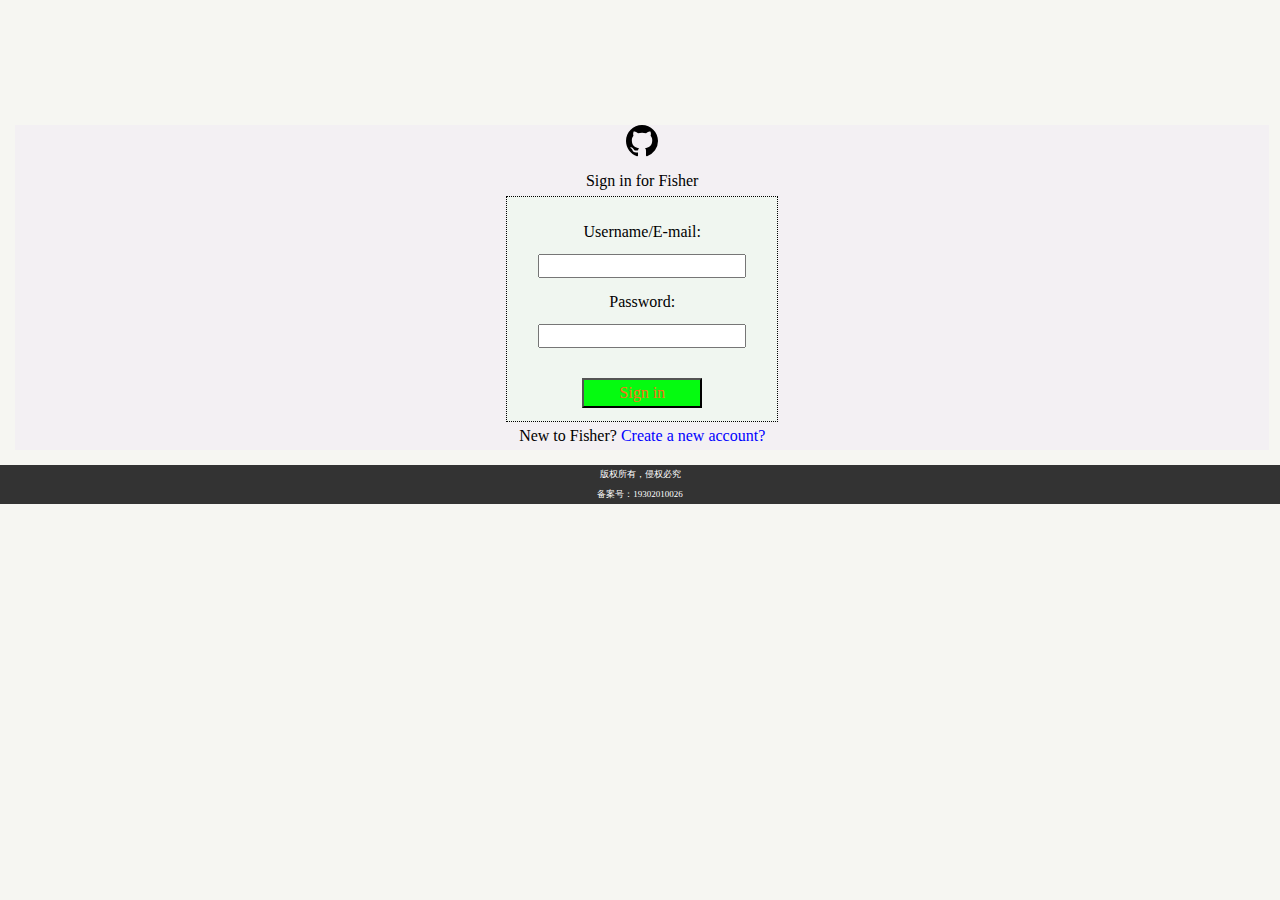
<file: Index.html>
<!DOCTYPE html>
<html lang="en">
<head>
    <link rel="stylesheet" href="src/reset.css">
    <meta charset="UTF-8">
    <title>Login</title>
    <link rel="stylesheet" href="src/index.css">
</head>
<body>
    <section>
        <form class="sign" action="src/Home.html" method="post">
            <img src="images/logo.svg">
            <p>Sign in for Fisher</p>
            <div class="log">
                <p>Username/E-mail:</p>
                <input type="text" required>
                <p>Password:</p>
                <input type="password" required><br>
                <button class="sign" type="submit">Sign in</button>
            </div>
            <span>New to Fisher?   <a href="src/Register.html">Create a new account?</a></span>
        </form>
    </section>
<footer>
    <p>版权所有，侵权必究</p>
    <p>备案号：19302010026</p>
</footer>
</body>
</html>
</file>
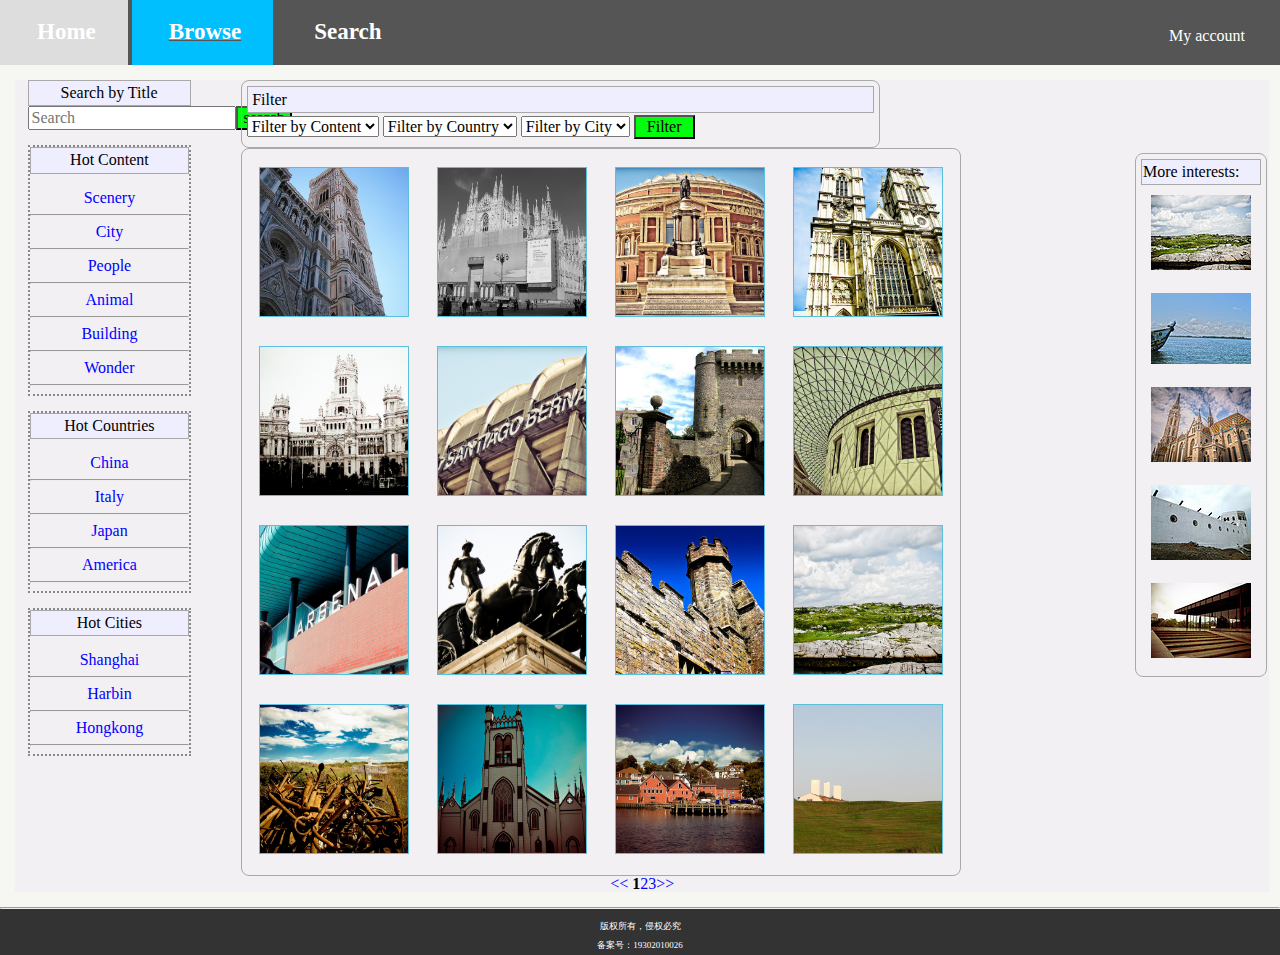
<file: src/Browser.html>
<!DOCTYPE html>
<html lang="en">
<head>
    <link rel="stylesheet" href="reset.css">
    <meta charset="UTF-8">
    <title>Brower</title>
    <link rel="stylesheet" href="index.css">
</head>
<body>
    <header>
        <span><a href="Home.html">Home</a></span>
        <span class="this"><a href="#">Browse</a></span>
        <span><a href="Search.html">Search</a></span>
        <div class="account">
            <div><p>My account</p></div>
            <div class="detail">
                <ul>
                    <li><p><a href="Upload.html">Upload</a></p></li>
                    <li><p><a href="My%20photos.html">My Photo</a> </p></li>
                    <li><p><a href="My%20favor.html">My Favor</a> </p></li>
                    <li><p><a href="../Index.html">Login</a> </p></li>
                </ul>
            </div>
        </div>
    </header>

    <section>
        <aside>
            <p class="sub-header">Search by Title</p>
            <form action="#" method="post">
                <div style="display: flex; min-width: 95px; max-width: 100%;">
                    <input type="search" placeholder="Search" style="flex-grow: 1; overflow: hidden">
                    <button type="submit" onclick="alert('Search successfully!')">search</button>
                </div>
            </form>

            <div class="quick"><!--quick search-->
                <label class="sub-header">Hot Content</label><br>
                <a href="" onclick="alert('Update successfully!')">Scenery</a><hr>
                <a href="" onclick="alert('Update successfully!')">City</a><hr>
                <a href="" onclick="alert('Update successfully!')">People</a><hr>
                <a href="" onclick="alert('Update successfully!')">Animal</a><hr>
                <a href="" onclick="alert('Update successfully!')">Building</a><hr>
                <a href="" onclick="alert('Update successfully!')">Wonder</a><hr>
            </div>

            <div class="quick">
                <label class="sub-header">Hot Countries</label><br>
                <a href="" onclick="alert('Update successfully!')">China</a><hr>
                <a href="" onclick="alert('Update successfully!')">Italy</a><hr>
                <a href="" onclick="alert('Update successfully!')">Japan</a><hr>
                <a href="" onclick="alert('Update successfully!')">America</a><hr>
            </div>

            <div class="quick">
                <label class="sub-header">Hot Cities</label><br>
                <a href="" onclick="alert('Update successfully!')">Shanghai</a><hr>
                <a href="" onclick="alert('Update successfully!')">Harbin</a><hr>
                <a href="" onclick="alert('Update successfully!')">Hongkong</a><hr>
            </div>
        </aside>

        <div>
            <form action="#" method="post" class="browser need-border" style="min-width: 50%">
                <p class="sub-header">Filter</p>
                <select name="Filter by Content">
                    <option>Filter by Content</option>
                    <option>Scenery</option>
                    <option>City</option>
                    <option>People</option>
                    <option>Animal</option>
                    <option>Building</option>
                    <option>Wonder</option>
                </select>
                <select name="Filter by Country" id="parent" onchange="clickOpt()">
                    <option>Filter by Country</option>
                    <option value="1">China</option>
                    <option value="2">Italy</option>
                    <option value="3">Japan</option>
                    <option value="4">America</option>
                </select>
                <select name="Filter by City" id="child">
                    <option>Filter by City</option>
                </select>
                <script type="text/javascript">
                    var China = ['Shanghai','Kunming','Beijing','Yantai'];
                    var Japan = ['Tokyo', 'Osaka', 'Kamakura'];
                    var Italy = ['Roma','Milan','Venice','Florence'];
                    var America = ['New York','San Francisco', 'Washington'];
                    function addOption(txt) {
                        var opt = document.createElement("option");
                        opt.text = txt;
                        child.options.add(opt);
                    }

                    function clickOpt() {
                        var parent = document.getElementById("parent");
                        var p_value = parent.value;
                        var child = document.getElementById("child");
                        var c_length = child.options.length;
                        if(c_length > 0){
                            for (var i = 0; i < c_length; i++){
                                child.options.remove(0);
                            }
                        }
                        if(p_value == "1"){
                            for($i=0; $i <3; $i++){
                                addOption(/*$i,*/ China[$i])
                            }
                        }else if(p_value=="3"){
                            for ($i = 0; $i<3; $i++){
                                addOption(/*$i,*/ Japan[$i])
                            }
                        }else if(p_value === "2"){
                            for ($i=0; $i<4; $i++){
                                addOption(/*$i,*/ Italy[$i])
                            }
                        }else if (p_value == "4"){
                            for ($i = 0; $i<3; $i++){
                                addOption(/*$i,*/ America[$i])
                            }
                        }
                    }
                </script>
                <button onclick="alert('Search successfully!')">Filter</button>
            </form>

            <div class="browser need-border"><!--pictures-->
                <div class="cover">
                    <a href="Details.html"><img class="height" src="../images/normal/medium/1.jpg" alt="1"></a>
                </div>
                <div class="cover">
                    <a href="Details.html"><img class="width" src="../images/normal/medium/2.jpg" alt="2"></a>
                </div>
                <div class="cover">
                    <a href="Details.html"><img class="width" src="../images/normal/medium/3.jpg" alt="3"></a>
                </div>
                <div class="cover">
                    <a href="Details.html"><img class="height" src="../images/normal/medium/4.jpg" alt="4"></a>
                </div><br>
                <div class="cover">
                    <a href="Details.html"><img class="width" src="../images/normal/medium/5.jpg" alt="5"></a>
                </div>
                <div class="cover">
                    <a href="Details.html"><img class="width" src="../images/normal/medium/6.jpg" alt="6"></a>
                </div>
                <div class="cover">
                    <a href="Details.html"><img class="height" src="../images/normal/medium/7.jpg" alt="7"></a>
                </div>
                <div class="cover">
                    <a href="Details.html"><img class="width" src="../images/normal/medium/8.jpg" alt="8"></a>
                </div><br>
                <div class="cover">
                    <a href="Details.html"><img class="width" src="../images/normal/medium/9.jpg" alt="9"></a>
                </div>
                <div class="cover">
                    <a href="Details.html"><img class="width" src="../images/normal/medium/10.jpg" alt="10"></a>
                </div>
                <div class="cover">
                    <a href="Details.html"><img class="width" src="../images/normal/medium/11.jpg" alt="11"></a>
                </div>
                <div class="cover">
                    <a href="Details.html"><img class="width" src="../images/normal/medium/12.jpg" alt="12"></a>
                </div><br>
                <div class="cover">
                    <a href="Details.html"><img class="width" src="../images/normal/medium/13.jpg" alt="13"></a>
                </div>
                <div class="cover">
                    <a href="Details.html"><img class="height" src="../images/normal/medium/14.jpg" alt="14"></a>
                </div>
                <div class="cover">
                    <a href="Details.html"><img class="width" src="../images/normal/medium/15.jpg" alt="15"></a>
                </div>
                <div class="cover">
                    <a href="Details.html"><img class="width" src="../images/normal/medium/16.jpg" alt="16"></a>
                </div>
            </div>
        </div>
        <div class="browser-right need-border">
            <p class="sub-header">More interests:</p>
            <a href="Details.html"><img src="../images/normal/tiny/1.jpg"></a>
            <a href="Details.html"><img src="../images/normal/tiny/2.jpg"></a>
            <a href="Details.html"><img src="../images/normal/tiny/3.jpg"></a>
            <a href="Details.html"><img src="../images/normal/tiny/4.jpg"></a>
            <a href="Details.html"><img src="../images/normal/tiny/5.jpg"></a>
        </div>

        <p class="pages"><a href=""><<</a> <b>1</b><a href="">2</a><a href="">3</a><a href="">>></a> </p>
    </section>
    <footer>
        <hr>
        <p>版权所有，侵权必究</p>
        <p>备案号：19302010026</p>
    </footer>
</body>
</html>
</file>
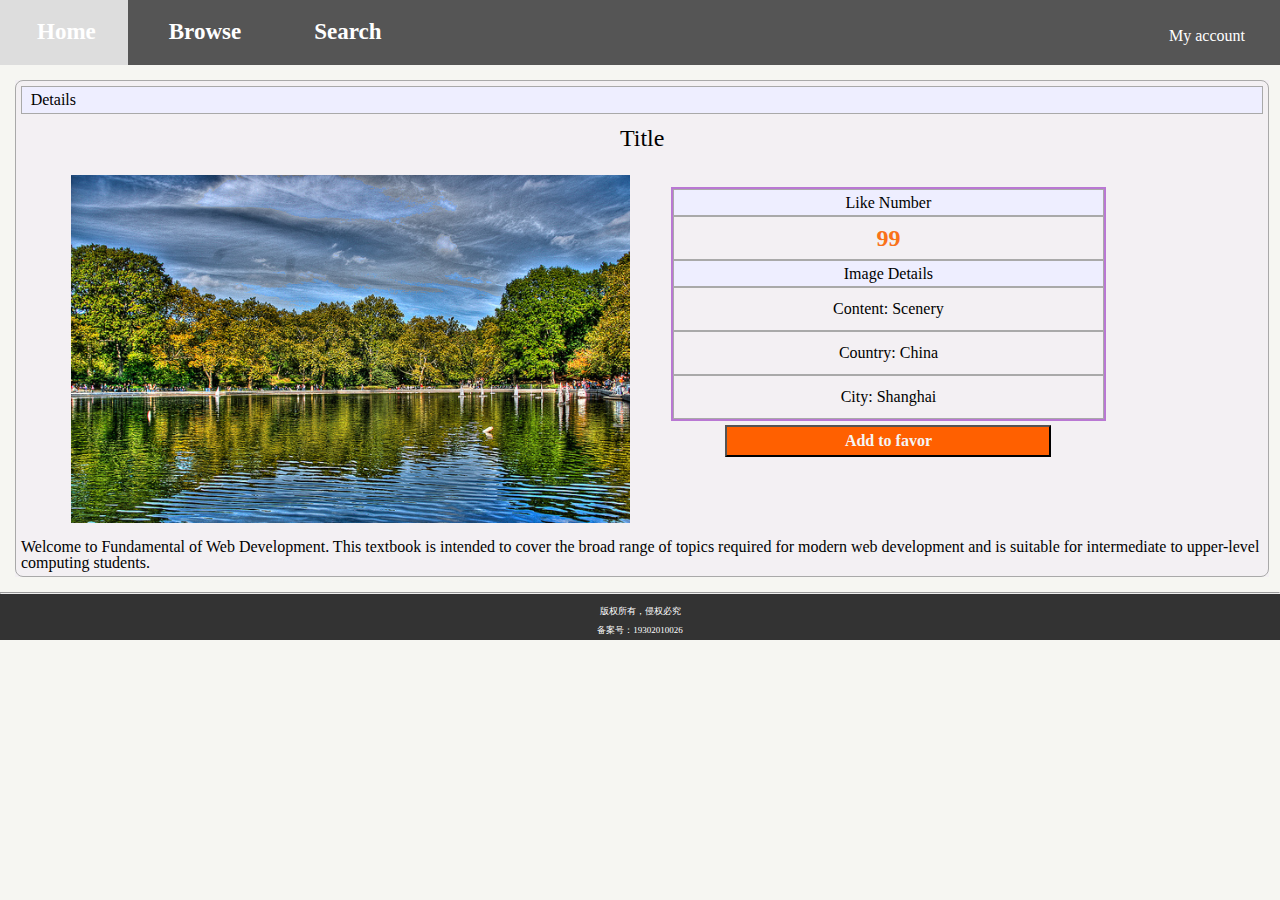
<file: src/Details.html>
<!DOCTYPE html>
<html lang="en">
<head>
    <link rel="stylesheet" href="reset.css">
    <meta charset="UTF-8">
    <title>Details</title>
    <link rel="stylesheet" href="index.css">
</head>
<body>
    <header><!--导航栏-->
        <!--<img src="travel-images/logo.svg">-->
        <span><a href="Home.html">Home</a></span>
        <span><a href="Browser.html">Browse</a></span>
        <span><a href="Search.html">Search</a></span>
        <div class="account">
            <div><p>My account</p></div>
            <div class="detail">
                <ul>
                    <li><p><a href="Upload.html">Upload</a></p></li>
                    <li><p><a href="My%20photos.html">My Photo</a> </p></li>
                    <li><p><a href="My%20favor.html">My Favor</a> </p></li>
                    <li><p><a href="../Index.html">Login</a> </p></li>
                </ul>
            </div>
        </div>
    </header>

    <section>
        <div class="need-border">
            <p class="sub-header">Details</p>
            <p style="text-align: center; font-size: x-large; line-height: 2em">Title</p>
            <div >
                <img src="../images/normal/medium/35.jpg" class="detail-img">
                <div class="detail-description">
                    <div class="line-border">
                        <p class="sub-header">Like Number</p>
                        <div class="need-border ddb"><p>99</p></div>
                        <p class="sub-header">Image Details</p>
                        <div class="need-border ddb">Content: Scenery</div>
                        <div class="need-border ddb">Country: China</div>
                        <div class="need-border ddb">City: Shanghai</div>
                    </div>
                    <button class="bt-favor" onclick="alert('Add to favor successfully!')">Add to favor</button>
                </div>

            </div>

            <div>Welcome to Fundamental of Web Development. This textbook is intended to cover the broad
                range of topics required for modern web development and is suitable for intermediate to upper-level computing students.</div>
        </div>
    </section>
    <footer>
        <hr>
        <p>版权所有，侵权必究</p>
        <p>备案号：19302010026</p>
    </footer>
</body>
</html>
</file>
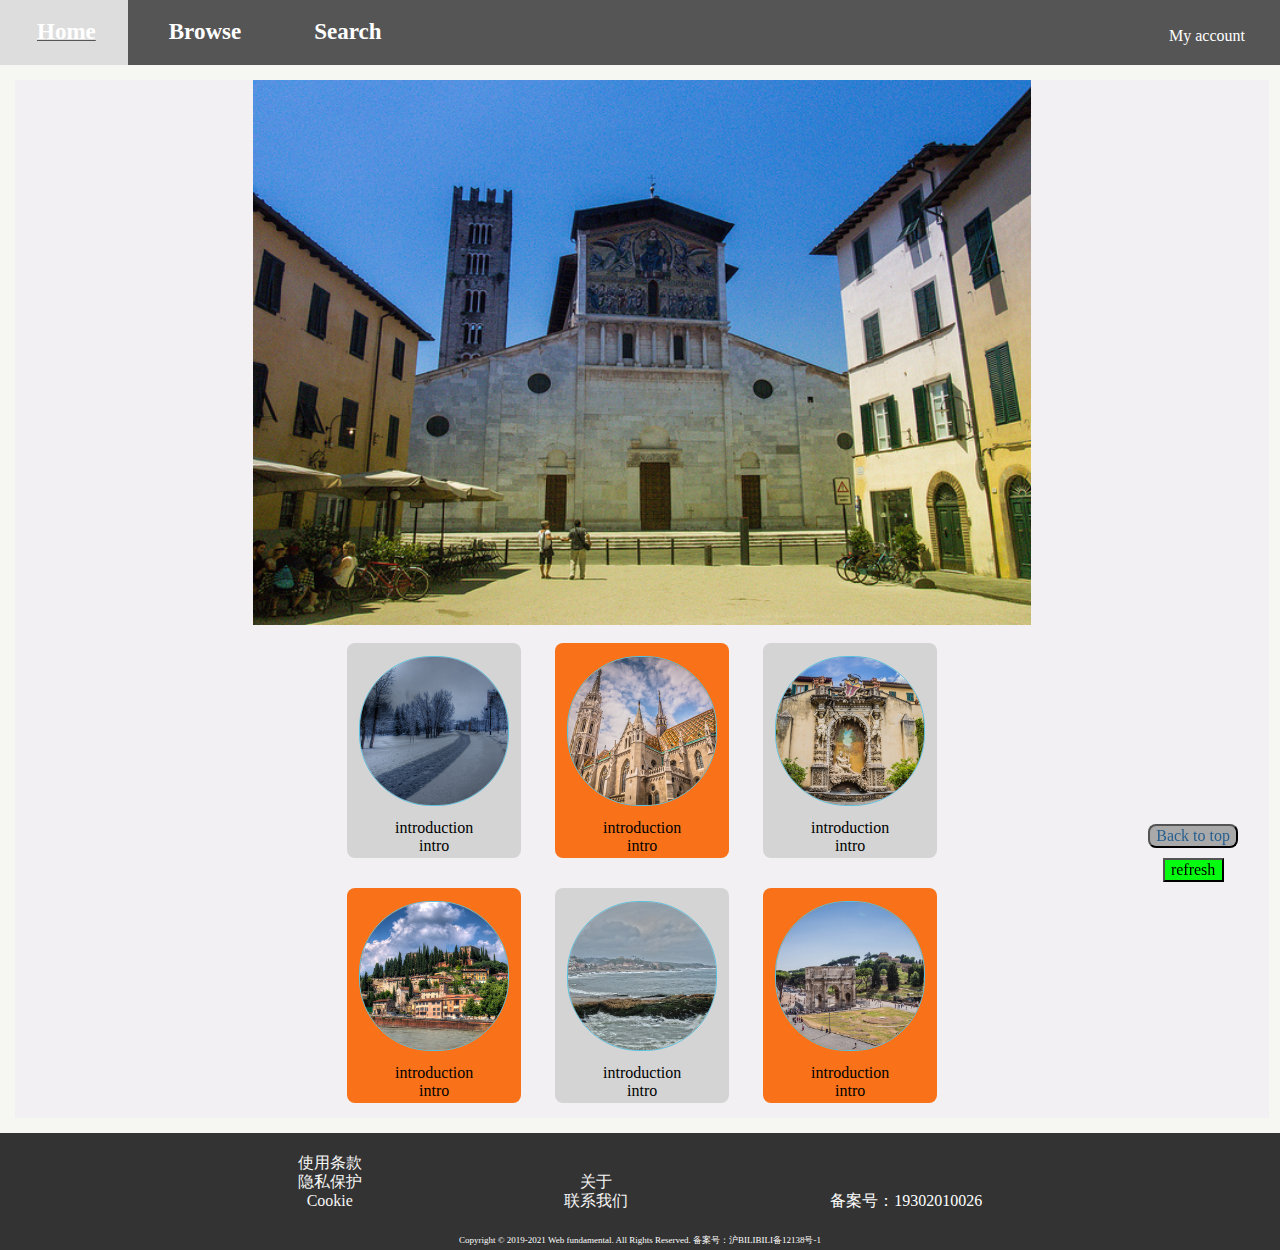
<file: src/Home.html>
<!DOCTYPE html>
<html lang="en">
<head>
    <link rel="stylesheet" href="reset.css">
    <meta charset="UTF-8">
    <title>Home</title>
    <link rel="stylesheet" href="index.css">
</head>
<body>
    <header><!--导航栏-->
        <span class="this"><a href="#">Home</a></span>
        <span><a href="Browser.html">Browse</a></span>
        <span><a href="Search.html">Search</a></span>
        <div class="account"><!--MY account-->
            <div><p>My account</p></div>
            <div class="detail">
                <ul>
                    <li><p><a href="Upload.html">Upload</a></p></li>
                    <li><p><a href="My%20photos.html">My Photo</a> </p></li>
                    <li><p><a href="My%20favor.html">My Favor</a> </p></li>
                    <li><p><a href="../Index.html">Login</a> </p></li>
                </ul>
            </div>
        </div>
    </header>

    <section style="text-align: center">
        <div><img class="bigimg" src="../images/normal/medium/81.jpg"></div><!--big image-->
        <div><!--pictures-->
            <div class="picture-show">
                <div class="cover">
                    <a href="Details.html"><img class="width" src="../images/normal/medium/30.jpg"></a>
                </div>
                <p>introduction</p>
                <p>intro</p>
            </div>
            <div class="picture-show show2">
                <div class="cover">
                    <a href="Details.html"><img class="width" src="../images/normal/medium/50.jpg"></a>
                </div>
                <p>introduction</p>
                <p>intro</p>
            </div>
            <div class="picture-show">
                <div class="cover">
                    <a href="Details.html"><img class="height" src="../images/normal/medium/76.jpg"></a>
                </div>
                <p>introduction</p>
                <p>intro</p>
            </div><br>
            <div class="picture-show show2">
                <div class="cover">
                    <a href="Details.html"><img class="width" src="../images/normal/medium/64.jpg"></a>
                </div>
                <p>introduction</p>
                <p>intro</p>
            </div>
            <div class="picture-show">
                <div class="cover">
                    <a href="Details.html"><img class="width" src="../images/normal/medium/40.jpg"></a>
                </div>
                <p>introduction</p>
                <p>intro</p>
            </div>
            <div class="picture-show show2">
                <div class="cover">
                    <a href="Details.html"><img class="width" src="../images/normal/medium/66.jpg"></a>
                </div>
                <p>introduction</p>
                <p>intro</p>
            </div>
        </div>

        <div class="right-button"><!--2 buttons-->
            <button id="back-to-top">Back to top</button>
            <script type="text/javascript" src="jquery-3.5.0.js"></script>
            <script>
                $(function(){
                    //当滚动条的位置处于距顶部100像素以下时，跳转链接出现，否则消失
                    $(function () {
                        $(window).scroll(function(){
                            if ($(window).scrollTop()>100){
                                $("#back-to-top").fadeIn(1500);
                            }
                            else
                            {
                                $("#back-to-top").fadeOut(1500);
                            }
                        });

                        //当点击跳转链接后，回到页面顶部位置
                        $("#back-to-top").click(function(){
                            //$('body,html').animate({scrollTop:0},1000);
                            if ($('html').scrollTop()) {
                                $('html').animate({ scrollTop: 0 }, 1000);
                                return false;
                            }
                            $('body').animate({ scrollTop: 0 }, 1000);
                            return false;
                        });
                    });
                });
            </script>
            <button onclick="alert('The pictures have been refreshed!')">refresh</button>
        </div>
    </section>

    <footer>
        <div class="container">
            <div class="row">
                <div class="col">
                    <p><a href="">使用条款</a></p>
                    <p><a href="">隐私保护</a></p>
                    <p><a href="">Cookie</a></p>
                </div>
                <div class="col">
                    <p><a href="">关于</a></p>
                    <p><a href="">联系我们</a></p>
                </div>
                <div class="col">
                    <p>备案号：19302010026</p>
                </div>
            </div>
            </div>
            <div class="container">
                <div class="row">
                    <p class="copyright">Copyright © 2019-2021 Web fundamental. All Rights Reserved. 备案号：沪BILIBILI备12138号-1</p>
                </div>
            </div>
    </footer>
</body>
</html>
</file>
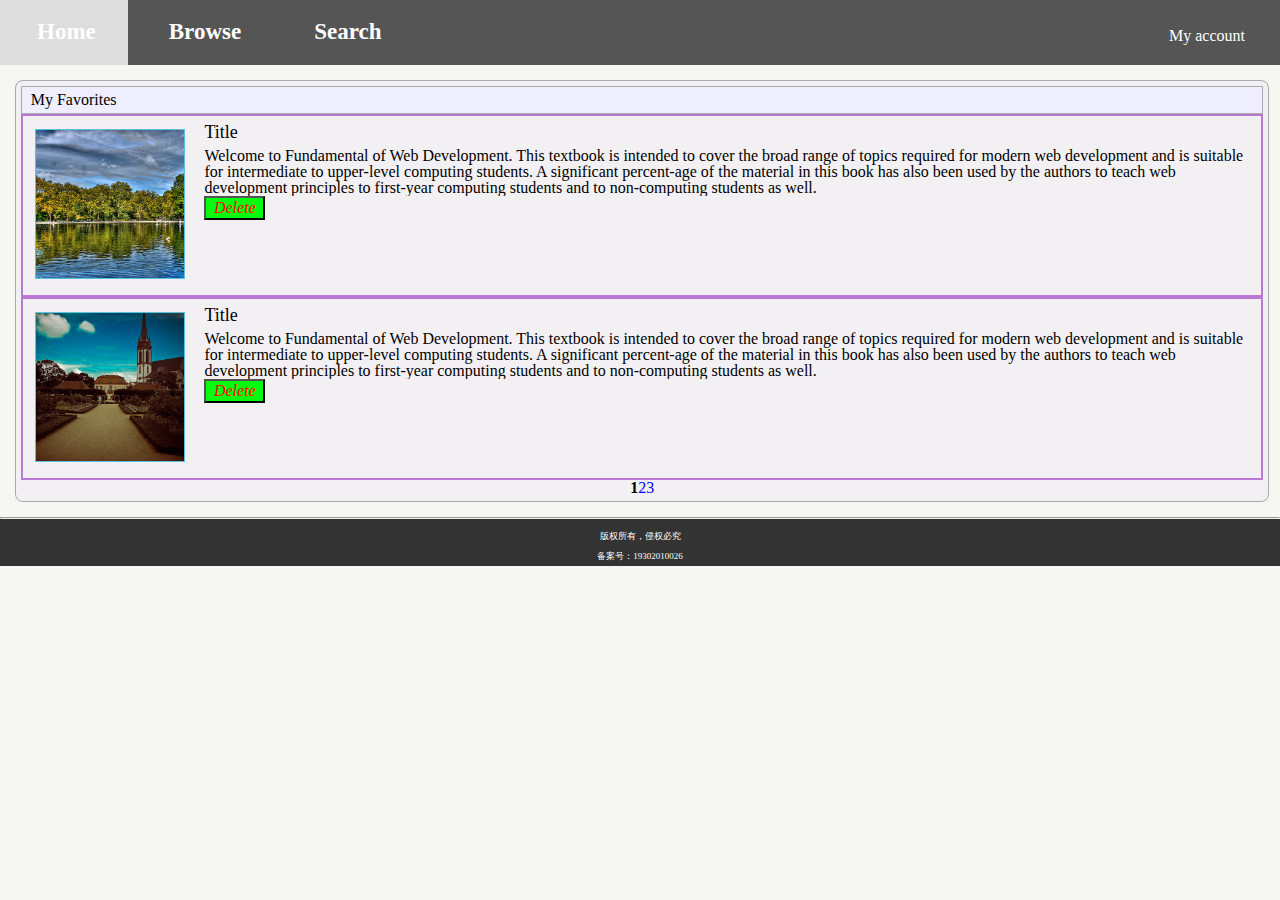
<file: src/My favor.html>
<!DOCTYPE html>
<html lang="en">
<head>
    <link rel="stylesheet" href="reset.css">
    <meta charset="UTF-8">
    <title>My favor</title>
    <link rel="stylesheet" href="index.css">
</head>
<body>
    <header><!--导航栏-->
        <span><a href="Home.html">Home</a></span>
        <span><a href="Browser.html">Browse</a></span>
        <span><a href="Search.html">Search</a></span>
        <div class="account">
            <div><p>My account</p></div>
            <div class="detail">
                <ul>
                    <li><p><a href="Upload.html">Upload</a></p></li>
                    <li><p><a href="My%20photos.html">My Photo</a> </p></li>
                    <li><p><a href="My%20favor.html">My Favor</a> </p></li>
                    <li><p><a href="../Index.html">Login</a> </p></li>
                </ul>
            </div>
        </div>
    </header>
    <section>
        <div class="need-border">
            <p class="sub-header">My Favorites</p>
            <div class="line-border description">
                <a href="Details.html"><div class="cover"><img class="width" src="../images/normal/medium/35.jpg"></div></a>
                <div>
                    <div><!-- class="description"-->
                        <p>Title</p>
                        <p class="need-hidden">Welcome to Fundamental of Web Development. This textbook is intended to cover the broad
                            range of topics required for modern web development and is suitable for intermediate to upper-level computing students.
                            A significant percent-age of the material in this book has also been used by the authors to teach web development principles to first-year computing students and to non-computing students as well.</p>
                    </div>
                    <span>
                    <button type="" class="delete" onclick="alert('Delete successfully')">Delete</button>
                </span>
                </div>
            </div>
            <div class="line-border description">
                <a href="Details.html"><div class="cover"><img class="width" src="../images/normal/medium/19.jpg"></div></a>
                <div>
                    <div><!-- class="description"-->
                        <p>Title</p>
                        <p class="need-hidden">Welcome to Fundamental of Web Development. This textbook is intended to cover the broad
                            range of topics required for modern web development and is suitable for intermediate to upper-level computing students.
                            A significant percent-age of the material in this book has also been used by the authors to teach web development principles to first-year computing students and to non-computing students as well.</p>
                    </div>
                    <span>
                    <button type="" class="delete" onclick="alert('Delete successfully')">Delete</button>
                </span>
                </div>
            </div>
            <p class="pages"><b>1</b><a href="">2</a><a href="">3</a></p>
        </div>

    </section>
    <footer>
        <hr>
        <p>版权所有，侵权必究</p>
        <p>备案号：19302010026</p>
    </footer>
</body>
</html>
</file>
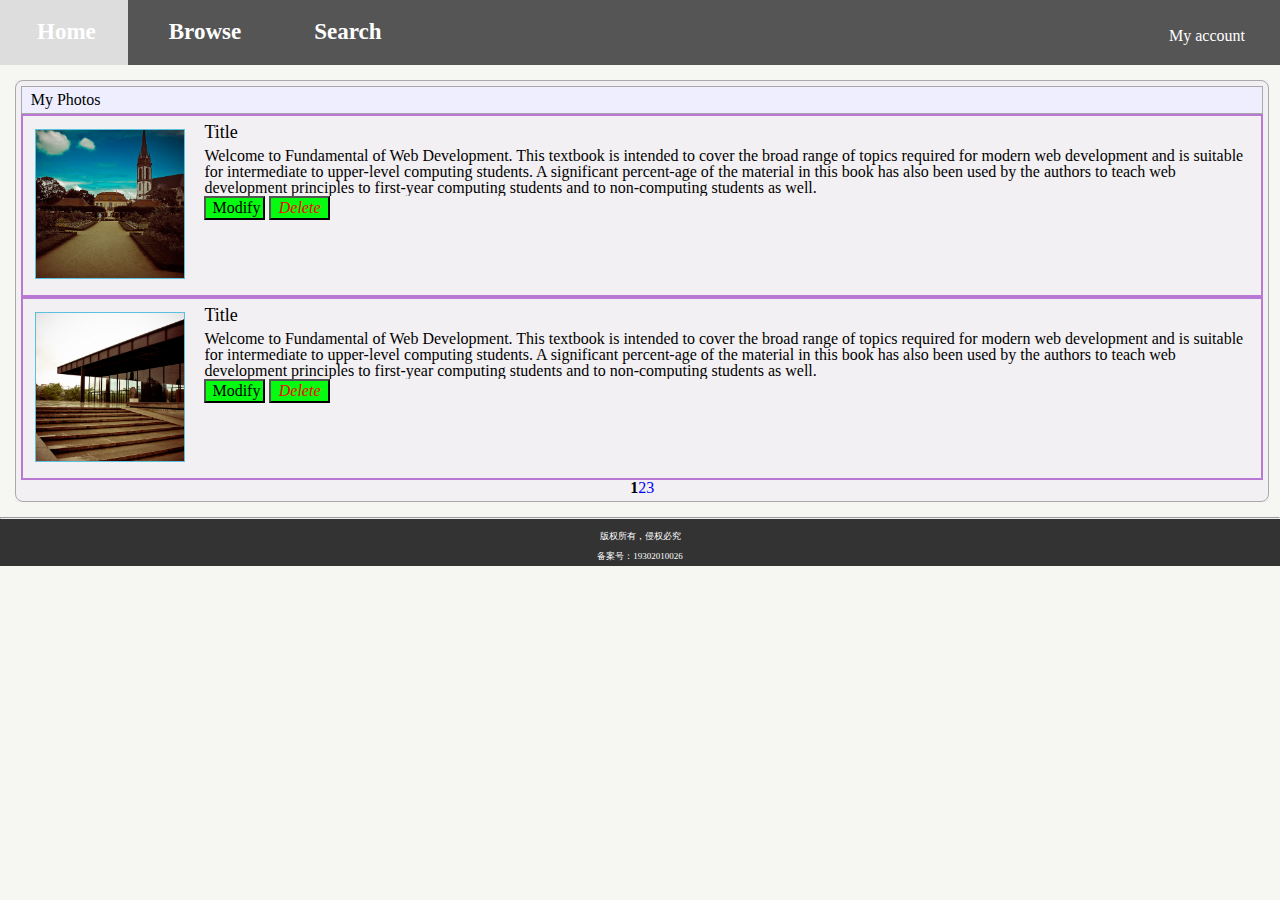
<file: src/My photos.html>
<!DOCTYPE html>
<html lang="en">
<head>
    <link rel="stylesheet" href="reset.css">
    <meta charset="UTF-8">
    <title>My photo</title>
    <link rel="stylesheet" href="index.css">
</head>
<body>
    <header><!--导航栏-->
        <span><a href="Home.html">Home</a></span>
        <span><a href="Browser.html">Browse</a></span>
        <span><a href="Search.html">Search</a></span>
        <div class="account">
            <div><p>My account</p></div>
            <div class="detail">
                <ul>
                    <li><p><a href="Upload.html">Upload</a></p></li>
                    <li><p><a href="My%20photos.html">My Photo</a> </p></li>
                    <li><p><a href="My%20favor.html">My Favor</a> </p></li>
                    <li><p><a href="../Index.html">Login</a> </p></li>
                </ul>
            </div>
        </div>
    </header>

    <section>
        <script type="text/javascript">
            function jump() {
                window.open("Upload.html")
            }
        </script>
        <div class="need-border">
            <p class="sub-header">My Photos</p>
            <div class="line-border description">
                <a href="Details.html"><div class="cover"><img class="width" src="../images/normal/medium/19.jpg"></div></a>
                <div>
                    <div>
                        <p>Title</p>
                        <p class="need-hidden"> Welcome to Fundamental of Web Development. This textbook is intended to cover the broad
                            range of topics required for modern web development and is suitable for intermediate to upper-level computing students.
                            A significant percent-age of the material in this book has also been used by the authors to teach web development principles to first-year computing students and to non-computing students as well.</p>
                    </div>
                    <span>

                    <button type="" onclick="jump()">Modify</button>
                    <button type="" class="delete" onclick="alert('Delete successfully')">Delete</button>
                </span>
                </div>
            </div>
            <div class="line-border description">
                <a href="Details.html"><div class="cover"><img class="width" src="../images/normal/medium/20.jpg"></div></a>
                <div>
                    <div>
                        <p>Title</p>
                        <p class="need-hidden"> Welcome to Fundamental of Web Development. This textbook is intended to cover the broad
                            range of topics required for modern web development and is suitable for intermediate to upper-level computing students.
                            A significant percent-age of the material in this book has also been used by the authors to teach web development principles to first-year computing students and to non-computing students as well.</p>
                    </div>
                    <span>
                        <button type="" onclick="jump()">Modify</button>
                        <button type="" class="delete" onclick="alert('Delete successfully')">Delete</button>
                    </span>
                </div>
            </div>
            <p class="pages"><b>1</b><a href="">2</a><a href="">3</a></p>
        </div>

    </section>
    <footer>
        <hr>
        <p>版权所有，侵权必究</p>
        <p>备案号：19302010026</p>
    </footer>
</body>
</html>
</file>
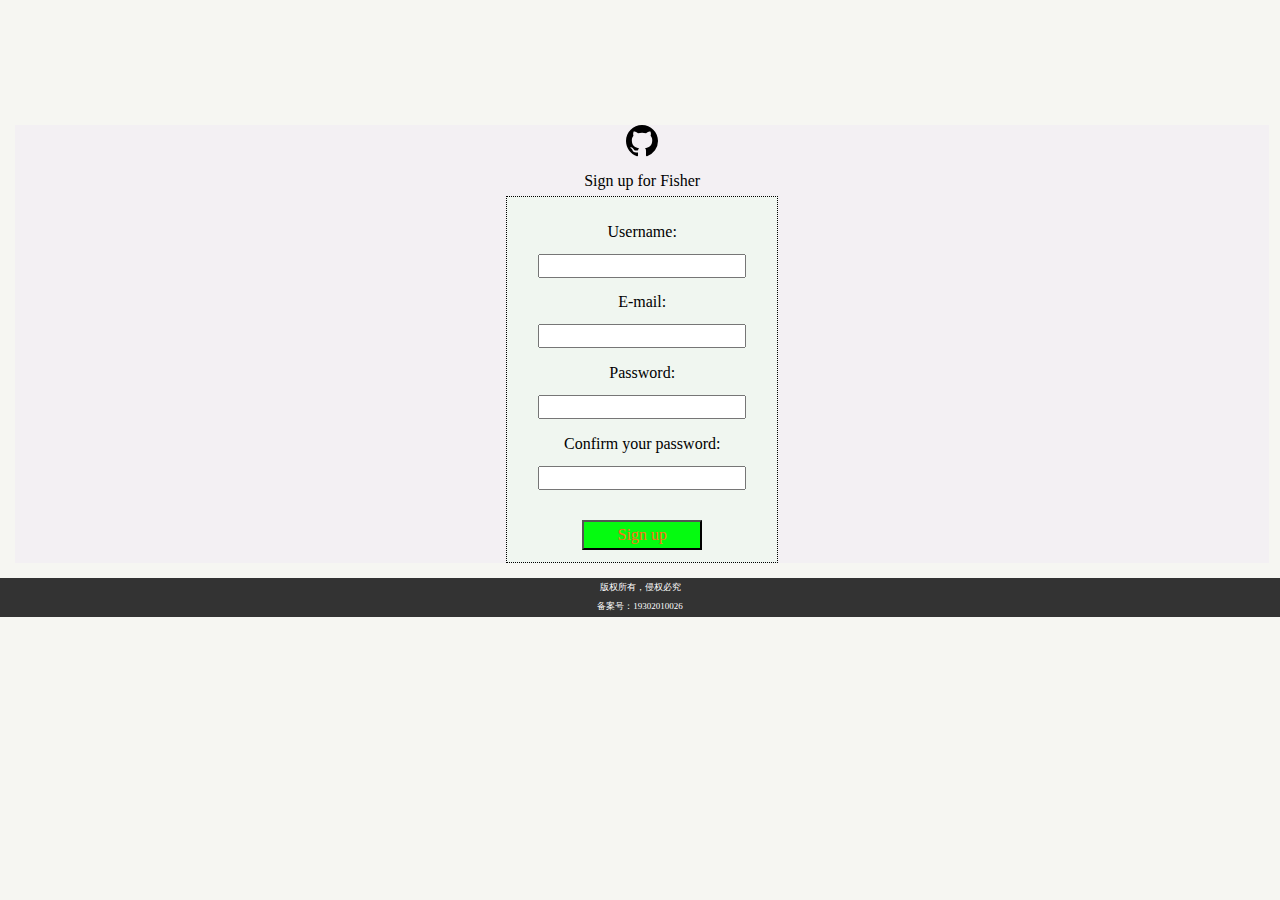
<file: src/Register.html>
<!DOCTYPE html>
<html lang="en">
<head>
    <link rel="stylesheet" href="reset.css">
    <meta charset="UTF-8">
    <title>Register</title>
    <link rel="stylesheet" href="index.css">
</head>
<body>
    <section>
        <form class="sign" action="../Index.html" method="post">
            <img src="../images/logo.svg">
            <p>Sign up for Fisher</p>
            <div class="log">
                <p>Username:</p>
                <input type="text" required>
                <p>E-mail:</p>
                <input type="email" required>
                <p>Password:</p>
                <input type="password" required><br>
                <p>Confirm your password:</p>
                <input type="password" required><br>
                <button class="sign" type="submit">Sign up</button>
            </div>
        </form>
    </section>
    <footer>
        <p>版权所有，侵权必究</p>
        <p>备案号：19302010026</p>
    </footer>
</body>
</html>
</file>
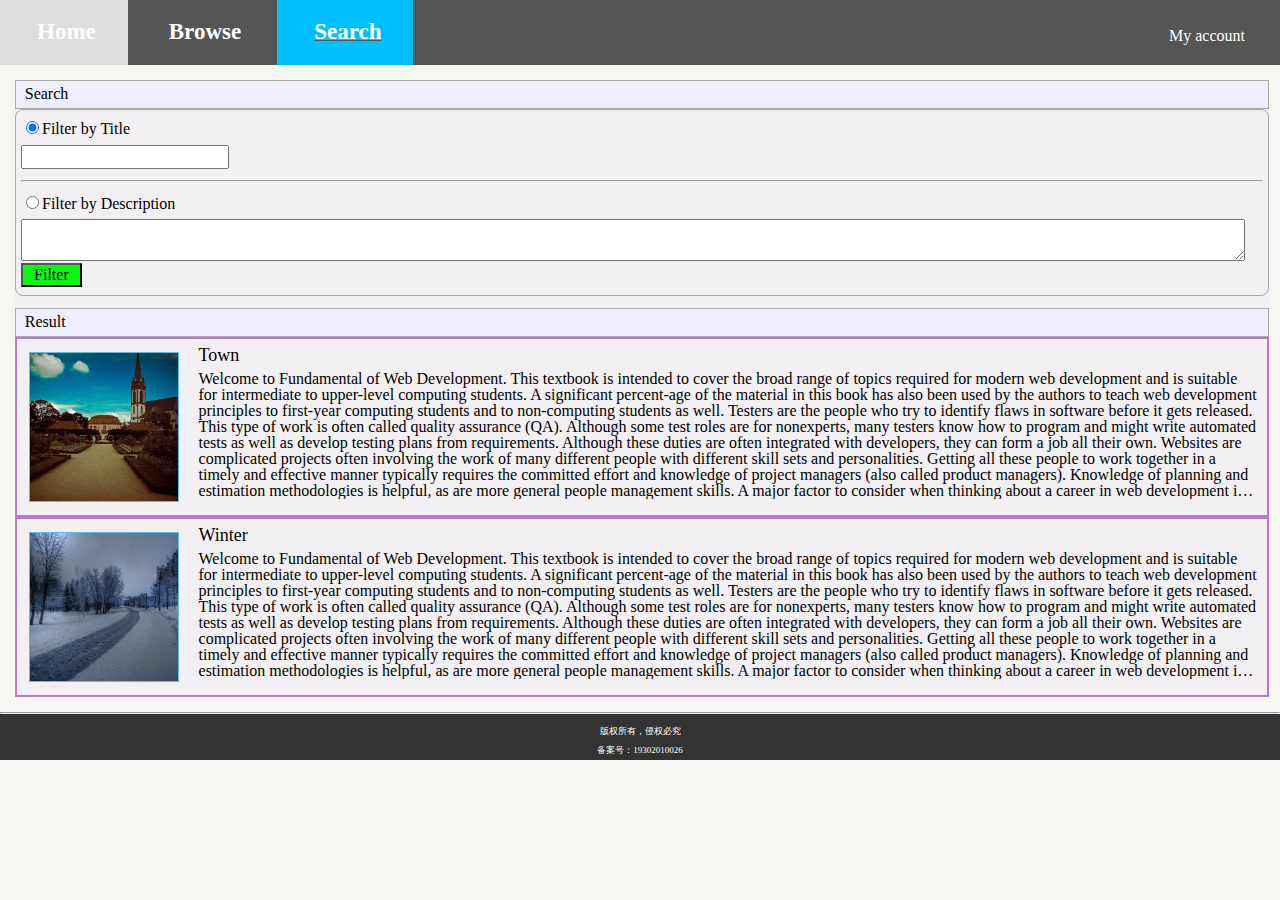
<file: src/Search.html>
<!DOCTYPE html>
<html lang="en">
<head>
    <link rel="stylesheet" href="reset.css">
    <meta charset="UTF-8">
    <title>Search</title>
    <link rel="stylesheet" href="index.css">
</head>
<body>
    <header><!--导航栏-->
        <span><a href="Home.html">Home</a></span>
        <span><a href="Browser.html">Browse</a></span>
        <span class="this"><a href="#">Search</a></span>
        <div class="account">
            <div><p>My account</p></div>
            <div class="detail">
                <ul>
                    <li><p><a href="Upload.html">Upload</a></p></li>
                    <li><p><a href="My%20photos.html">My Photo</a> </p></li>
                    <li><p><a href="My%20favor.html">My Favor</a> </p></li>
                    <li><p><a href="../Index.html">Login</a> </p></li>
                </ul>
            </div>
        </div>
    </header>

    <section>
        <form action="#" method="post">
            <p class="sub-header">Search</p>
            <div class="need-border">
                <input name="filter" type="radio" checked>Filter by Title<br>
                <input type="search"><hr>
                <input name="filter" type="radio">Filter by Description<br>
                <textarea></textarea>
                <button type="submit" onclick="alert('Search successfully!')">Filter</button>
            </div>
        </form>

        <div style="margin-top: 1%">
            <p class="sub-header">Result</p>
            <div class="line-border description">
                <div class="cover"><a href="Details.html"><img class="width" src="../images/normal/medium/19.jpg"></a></div>
                    <div>
                        <p>Town</p>
                        <p class="need-hidden"> Welcome to Fundamental of Web Development. This textbook is intended to cover the broad range of topics required for modern web development and is suitable for intermediate to upper-level computing students.
                            A significant percent-age of the material in this book has also been used by the authors to teach web development principles to first-year computing students and to non-computing students as well.
                            Testers are the people who try to identify flaws in software before it gets released. This type of work is often called quality assurance (QA). Although some test roles are for nonexperts, many testers know how to program and might write automated tests as well as develop testing plans from requirements. Although these duties are often integrated with developers, they can form a job all their own.
                            Websites are complicated projects often involving the work of many different people with different skill sets and personalities. Getting all these people to work together in a timely and effective manner typically requires the committed effort and knowledge of project managers (also called product managers). Knowledge of planning and estimation methodologies is helpful, as are more general people management skills.
                            A major factor to consider when thinking about a career in web development is what kind of company you want to work for. Sure, everyone needs a website, but there are multiple kinds of companies that work together to make that a possibility
                            Design companies are at the opposite end of the spectrum, with few technical positions available. These firms will provide professional artistic and design services that might go beyond the web and include logos and branding in general.
                        </p>
                </div>
            </div>
            <div class="line-border description">
                <div class="cover"><a href="Details.html"><img class="width" src="../images/normal/medium/30.jpg"></a> </div>
                <div>
                    <div>
                        <p>Winter</p>
                        <p class="need-hidden">  Welcome to Fundamental of Web Development. This textbook is intended to cover the broad range of topics required for modern web development and is suitable for intermediate to upper-level computing students.
                            A significant percent-age of the material in this book has also been used by the authors to teach web development principles to first-year computing students and to non-computing students as well.
                            Testers are the people who try to identify flaws in software before it gets released. This type of work is often called quality assurance (QA). Although some test roles are for nonexperts, many testers know how to program and might write automated tests as well as develop testing plans from requirements. Although these duties are often integrated with developers, they can form a job all their own.
                            Websites are complicated projects often involving the work of many different people with different skill sets and personalities. Getting all these people to work together in a timely and effective manner typically requires the committed effort and knowledge of project managers (also called product managers). Knowledge of planning and estimation methodologies is helpful, as are more general people management skills.
                            A major factor to consider when thinking about a career in web development is what kind of company you want to work for. Sure, everyone needs a website, but there are multiple kinds of companies that work together to make that a possibility
                            Design companies are at the opposite end of the spectrum, with few technical positions available. These firms will provide professional artistic and design services that might go beyond the web and include logos and branding in general.
                        </p>
                    </div>
                </div>
            </div>
        </div>
    </section>

    <footer>
        <hr>
        <p>版权所有，侵权必究</p>
        <p>备案号：19302010026</p>
    </footer>
</body>
</html>
</file>
<file: src/index.css>
*{
    font-family: "Times New Roman" , KaiTi;
    font-size: 16px;
}
body{
    background-color: #f6f6f2;
}

header{/*navigation bar*/
    background-color: #555;
    padding-top: 20px;
    height: 45px;
}

header a{
    color: white;
    font-family: "Times New Roman";
    font-size: 23px;
    font-weight: bolder;
    margin-left: 15px;
    margin-right: 10px;
}

header span{
    padding: 26px 22px 23px 22px;
}

span a:hover{
    color: #f44;
}

header span:hover{
    background-color: #ddd;
}


.this{/*navigation bar highlight*/
    background-color: deepskyblue;
    text-decoration: underline;
    color: #555555;
}

aside{/*sidebar*/
    margin-left: 1%;
    min-width: 95px;
    max-width: 13%;
    height: 100%;
    text-align: center;
    float: left;
}

.quick{/*quick brower*/
    width: 98%;
    border: 2px dotted #888;
    margin-top: 15px;
}

section{
    margin: 15px;
    background-color: #f3f0f3;
    width: 98%;
    height: 100%;
}

section .browser{
    float: left;
    margin-left: 4%;
}

.browser-right{/*right sidebar*/
    position: fixed;
    top: 17%;
    right: 1%;
    float: right;
    display: flex;
    flex-direction: column;
}

.browser-right img{
    margin: 10px;
}

footer{
    clear: both;
    background-color: #333333;
    text-align: center;
    color: white;
    line-height: 1.2rem;
    font-family: Arial, Helvetica, sans-serif;
    font-size: xx-small;
}

footer a{
    color: #f6f6f6;
}

.col{/*information for copyright in the Home page*/
    display: inline-block;
    margin: 20px 100px;
    font-size: medium;
}

img.height{/*higher picture*/
    width: 100%;
    height: auto;
    top: 50%;
    transform: translateY(-50%);
    position: relative;
}

img.width{/*wider picture*/
    height: 100%;
    width: auto;
    left: 50%;
    transform: translateX(-50%);
    position: relative;
}

.cover{/*clip the picture*/
    display: inline-block;
    margin: 13px 12px;
    width: 148px;
    height: 148px;
    overflow: hidden;
    border: 1px double #5bc0de;
    position: relative;
}

.log{/*log in the website*/
    margin:auto;
    left:0;
    right:0;
    background-color: #f0f6f0;
    text-align: center;
    width: 270px;
    height: auto;
    border: 1px dotted;
    padding-top: 1%;
    padding-bottom: 1%;
}

.log>p{
    line-height: 1.5rem;
    margin-top: 10px;
    margin-bottom: 8px;
}

.sign{/*sign in & sign up*/
    margin-top: 10%;
    text-align: center;
}

a{
    color: #0000ff;
    text-decoration: none;
}

a:hover{
    color: #f97909;
}

.account{/* big div for "my account"*/
    margin-top: 6px;
    color: white;
    display: inline-block;
    float: right;
    position: relative;
    margin-right: 12px;
}

.account div{
    background-color: inherit;
    min-width: 80px;
    text-align: center;
    font-size: medium;
    line-height: 1.2em;
}

.account>div>p{
    padding-right: 23px;
    padding-left: 23px;
}

.account:hover .detail{
    /*transition: background-color 2s linear;*/
    font-size: medium;
    background-color: #f6f6f6;
    display: block;
    position: absolute;
    /*top: 30px;*/
    border: 2px #aaa double;
    border-radius: 8px;
}

.account li:hover{
    background-color: darkgrey;
}

.detail{/*details in my account*/
    display: none;
    color: #100;
}

.detail a{
    color: #100;
    font-size: medium;
}

.detail li{
    list-style: circle;
}

details a{
    color: #555555;
    font-size: small;
    line-height: 1.5rem;
}

textarea{/*textarea in the Register page*/
    display: block;
    min-width: 98%;
}

button {
    width: 3.8em;
    height: 1.5rem;
    background-color: #05fb10;
}

button.sign{
    width: 120px;
    height: 30px;
    color: #f97219;
}

.bt-favor{
    /*display: block;*/
    background-color: #FF6000;
    color: whitesmoke;
    width: 75%;
    font-weight: bold;
    margin-top: 1%;
    height: 2rem;
}

.right-button{
    position: fixed;
    right: 2.5%;
    bottom: 2%;
}

#back-to-top{/*button*/
    margin: 10px;
    display: block;
    width: auto;
    border-radius: 8px;
    background-color: darkgrey;
    color: #286090;
}

.picture-show{/*at least 6 pictures in the Home page*/
    background-color: #d4d4d4;
    display: inline-block;
    margin: 15px;
    border: 1px white;
    border-radius: 8px;
}

.picture-show .cover{
    border-radius: 72px;
}

.picture-show p{/*introduction in the Home page*/
    text-align: center;
    margin-top: -6px;
    line-height: 1.5rem;
}

.show2{
    background-color: #f97219;
}

form{
    line-height: 1.8rem;
}

.bigimg{/*Home page*/
    width: 62%;
    max-height: 545px;
}

.sub-header{
    padding: 0.1% 0.7%;
    line-height: 1.5rem;
    background-color: #eef;
    display: block;
    border: 1px darkgrey solid;
}

.line-border{
    border: 2px double rgba(50%,0%,70%,0.5);
}

.description{
    display: flex;
}

.description .cover{
    flex-shrink: 0;
}

.description p:first-of-type{
    padding-right: 1%;
    padding-left: 0.7%;
    line-height: 2rem;
    font-size: large;
}

.description p:nth-of-type(2), .description span{
    padding-right: 1%;
    padding-left: 0.7%;
}

.description .delete{
    color: red;
    font-style: italic;
}

.detail-img{
    width: 45%;
    min-width: 200px;
    margin-left: 4%;
    margin-top: 1%;
    margin-bottom: 1%;
}

.pages{
    display: block;
    text-align: center;
    clear: both;
}

.need-border{
    border: 1px darkgrey solid;
    border-radius: 8px;
    padding: 5px;
}

.need-hidden{
    display: -webkit-box;
    -webkit-box-orient: vertical;
    -webkit-line-clamp: 8;
    overflow: hidden;
}

.detail-description{
    display: inline-block;
    width: 35%;
    height: 40%;
    text-align: center;
    margin-left: 3%;
    margin-top: 2%;
    margin-bottom: 2%;
    vertical-align: top;
}

.ddb{/*modify the border etc.*/
    border-radius: 0;
    line-height: 2em;
    text-align: center;
}

.ddb p{
    font-size: x-large;
    font-weight: bold;
    color: #f97219;
}

@media (max-width: 1080px) {
    .detail-img{
        width: 30%;
        min-width: 200px;
        margin-left: 2%;
        margin-top: 1%
    }

    .bigimg{
        width: 70%;
        min-width: 320px;
        min-height: 198px;
    }

    .cover{
        margin: 8px;
        width: 120px;
        height: 120px;
    }

    section .browser{
        margin-left: 2%;
    }

    header span{
        padding: 26px 8px 23px 8px;
    }

    .picture-show{
        margin: 9px;
        border-radius: 12px;
    }

    .need-hidden{
        -webkit-line-clamp: 6;
    }

    .browser-right{
        position: fixed;
        right: 0.8%;
    }

    .browser-right img{
        margin: 8px;
    }
}

@media (max-width: 880px) {
    .browser-right{
        display: none;
    }
}

@media (max-width: 720px) {
    *{
        font-size: 12px;
    }

    aside{/*sidebar*/
        margin: 0;
        font-size: small;
        min-width: 70px;
        max-width: 9%;
        height: 100%;
        text-align: center;
        float: left;
    }

    .cover{
        margin: 4px;
        width: 98px;
        height: 98px;
    }

    section .browser{
        margin-left: 1%;
    }

    header span{
        padding: 26px 5px 23px 5px;
    }

    .detail-img{
        width: 30%;
        min-width: 180px;
        margin-left: 1.5%;
        margin-top: 1%
    }

    .need-hidden{
        -webkit-line-clamp: 4;
    }

    button{
        font-size: smaller;
        width: auto;
    }
}
</file>
